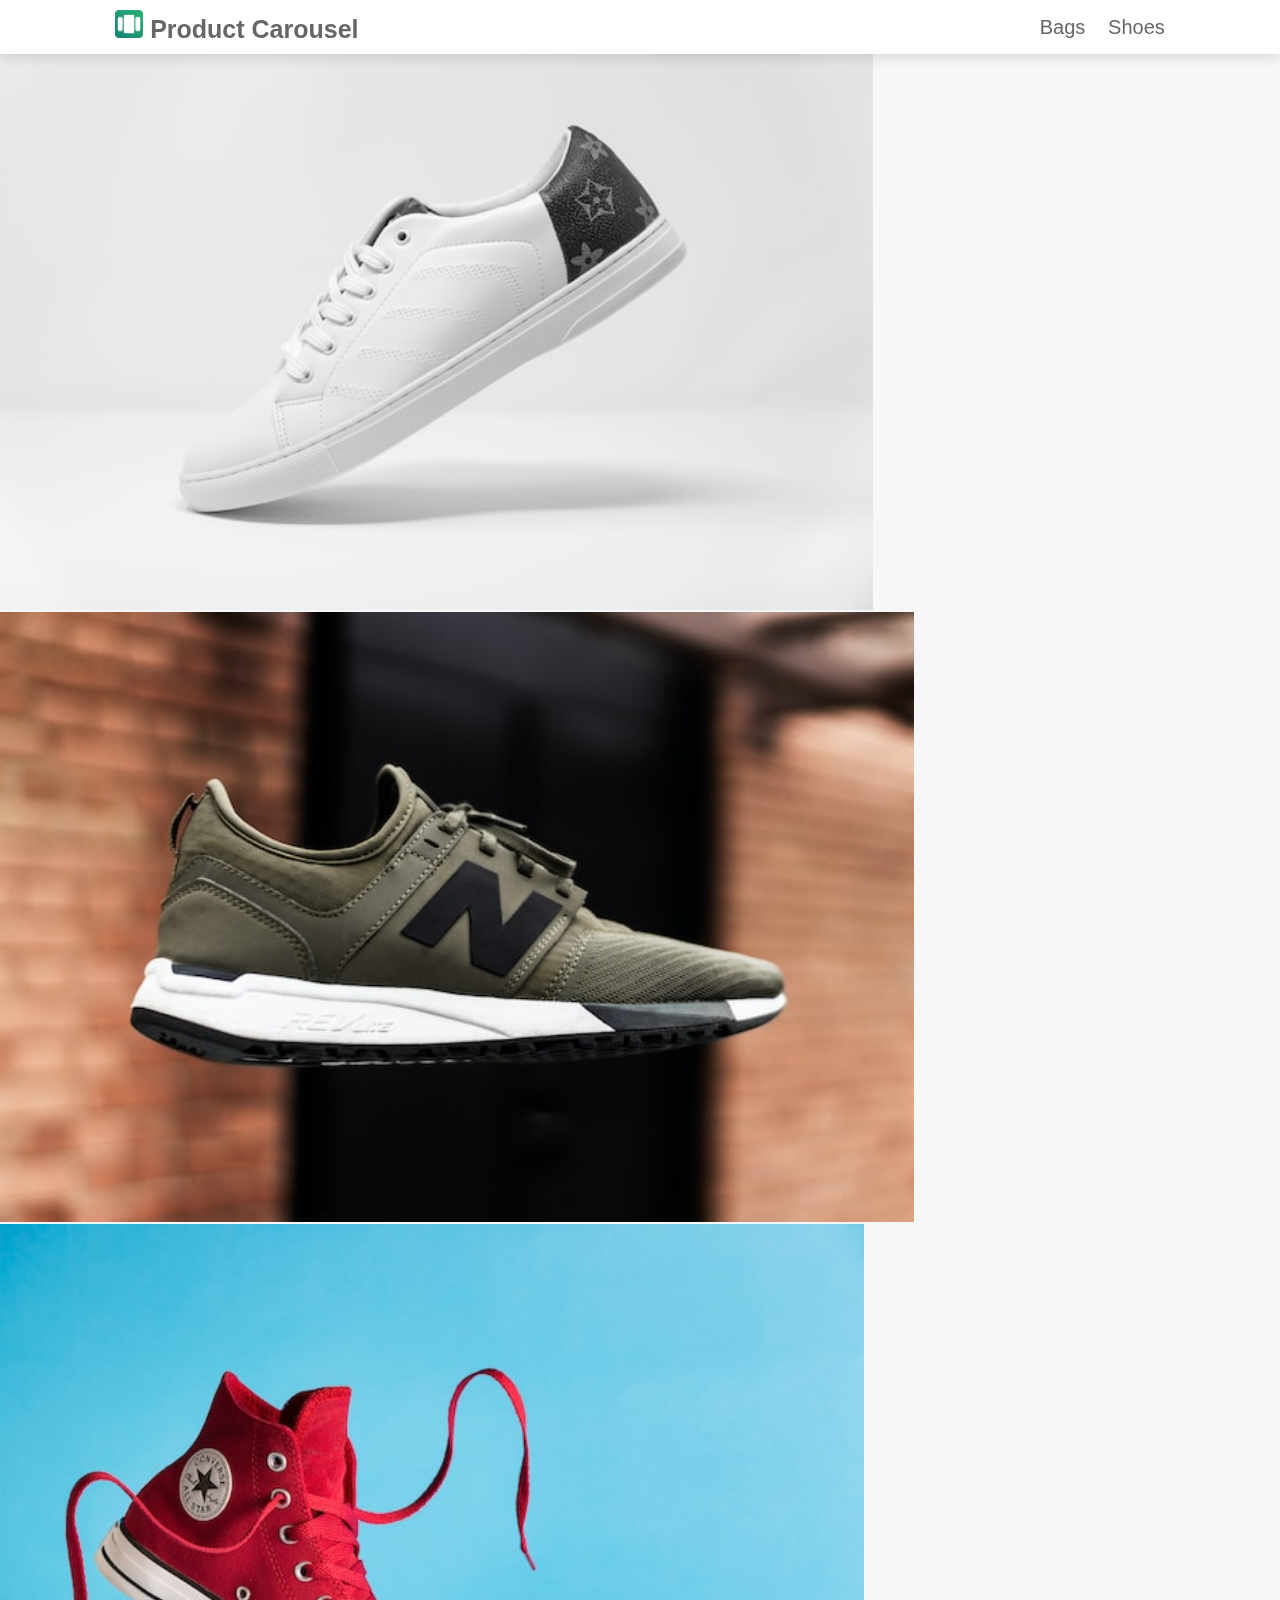
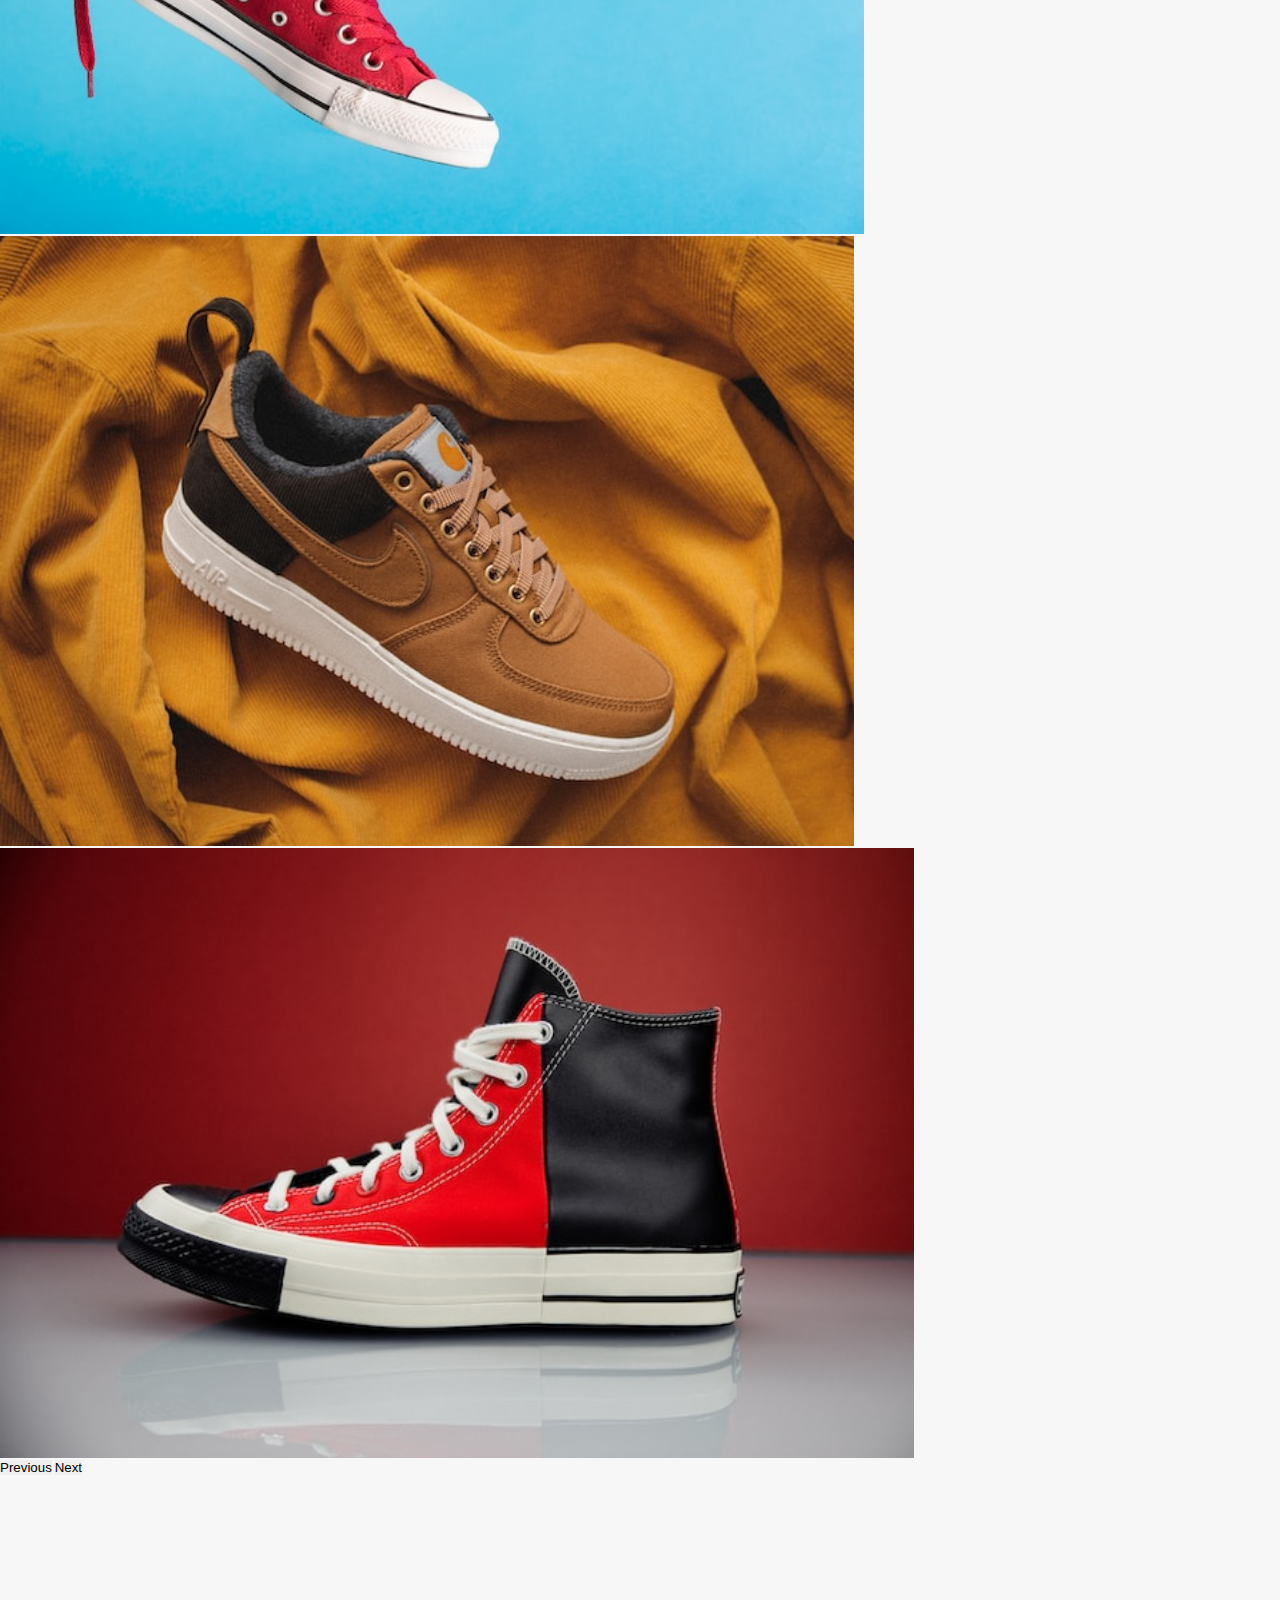
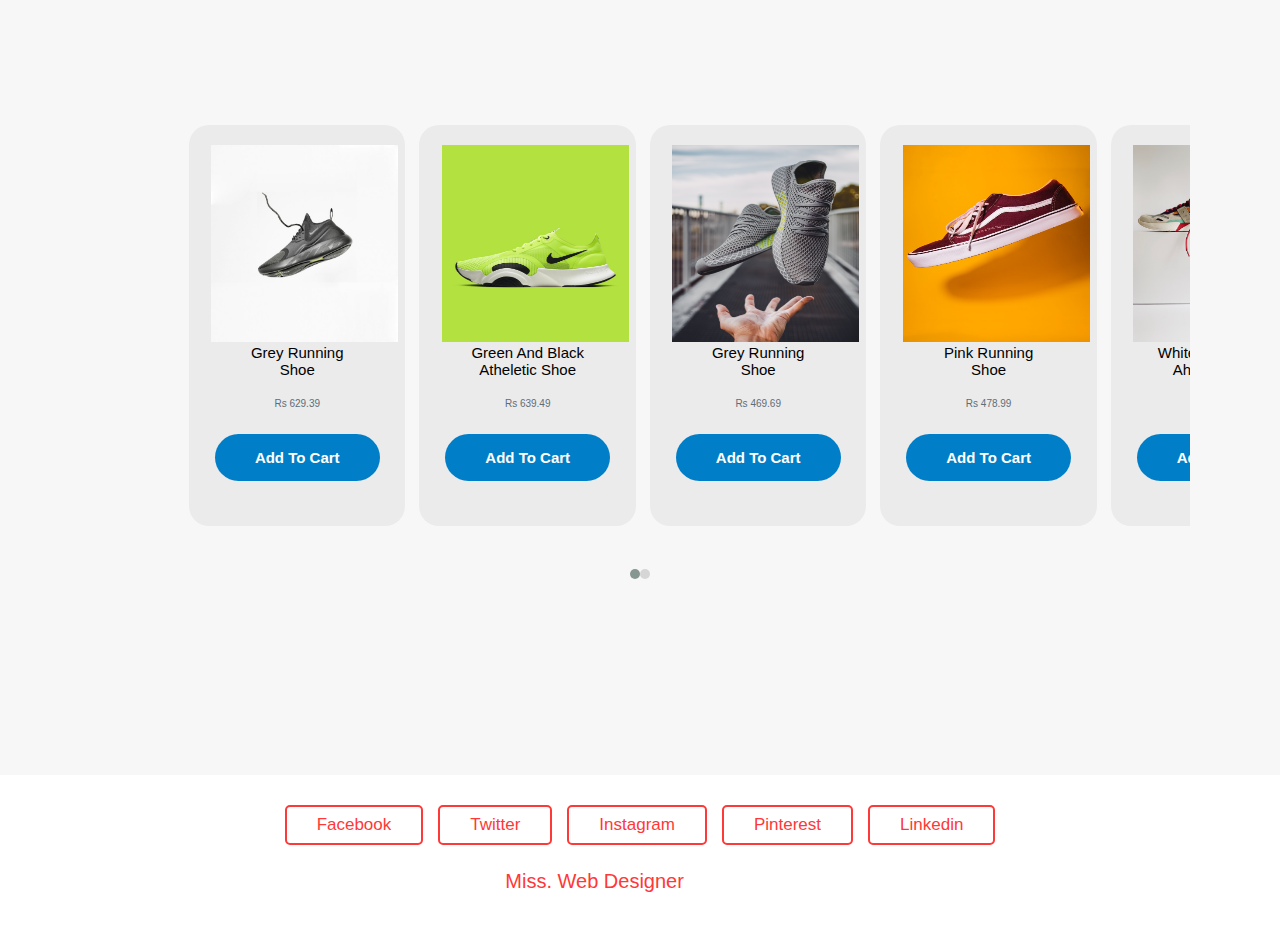
<file: shoe.html>
<!DOCTYPE html>
<html lang="en">
<head>
    <meta charset="UTF-8">
    <meta name="viewport" content="width=device-width, initial-scale=1.0">
    <title>Carousel</title>
    <link href="https://cdn.jsdelivr.net/npm/bootstrap@5.0.2/dist/css/bootstrap.min.css" rel="stylesheet" integrity="sha384-EVSTQN3/azprG1Anm3QDgpJLIm9Nao0Yz1ztcQTwFspd3yD65VohhpuuCOmLASjC" crossorigin="anonymous">
    <script src="https://cdn.jsdelivr.net/npm/bootstrap@5.0.2/dist/js/bootstrap.bundle.min.js" integrity="sha384-MrcW6ZMFYlzcLA8Nl+NtUVF0sA7MsXsP1UyJoMp4YLEuNSfAP+JcXn/tWtIaxVXM" crossorigin="anonymous"></script>
    <link href="style.css" rel="stylesheet">
    <script src="script.js" defer></script>

    <link rel="stylesheet" href="https://cdnjs.cloudflare.com/ajax/libs/font-awesome/5.15.3/css/all.min.css">

</head>
<body>
    <header>

  
        <div class="logo">
          <img src="images/logo.jpg">
          Product Carousel
        </div> 
    
        <div id="menu-bar" class="fas fa-bars"></div>
    
        <nav class="navbar">
            <a href="index.html">Bags</a>
            <a href="shoe.html">Shoes</a>
           
    </header>
    
    
    
        <div id="carouselExampleControls" class="carousel slide" data-bs-ride="carousel">
            <div class="carousel-inner">
              <div class="carousel-item active">
                <img src="images/sh1.jpg" class="d-block w-100" style="height: 610px;" alt="...">
              </div>
              <div class="carousel-item">
                <img src="images/sh2.jpg" class="d-block w-100" style="height: 610px;" alt="...">
              </div>
              <div class="carousel-item">
                <img src="images/sh3.jpg" class="d-block w-100" style="height: 610px;" alt="...">
              </div>
              <div class="carousel-item">
                <img src="images/sh4.jpg" class="d-block w-100" style="height: 610px;" alt="...">
              </div>
              <div class="carousel-item">
                <img src="images/sh5.jpg" class="d-block w-100" style="height: 610px;" alt="...">
              </div>
            
            </div>
            <button class="carousel-control-prev" type="button" data-bs-target="#carouselExampleControls" data-bs-slide="prev">
              <span class="carousel-control-prev-icon" aria-hidden="true"></span>
              <span class="visually-hidden">Previous</span>
            </button>
            <button class="carousel-control-next" type="button" data-bs-target="#carouselExampleControls" data-bs-slide="next">
              <span class="carousel-control-next-icon" aria-hidden="true"></span>
              <span class="visually-hidden">Next</span>
            </button>
        </div>
    

          <div class="content">
            <div style="display: grid; position: relative;">
                <section class = "slider" >
                    <div class="card">
                        <img src="images/sh6.jpg" draggable="false" />
                        <h2>Grey running <br> shoe</h2>
                        <span>Rs 629.39</span>
                        <button class="btn btn-primary">Add to cart</button>
                    </div>
                    <div class="card">
                        <img src="images/sh7.jpg" draggable="false" />
                        <h2>Green and black <br> atheletic shoe</h2>
                        <span>Rs 639.49</span>
                        <button class="btn btn-primary">Add to cart</button>
                    </div>
                    <div class="card">
                        <img src="images/sh8.jpg" draggable="false" />
                        <h2>Grey running <br>shoe </h2>
                        <span>Rs 469.69</span>
                        <button class="btn btn-primary">Add to cart</button>
                    </div>
                    <div class="card">
                        <img src="images/sh9.jpg" draggable="false" />
                        <h2>Pink running <br> shoe </h2>
                        <span>Rs 478.99</span>
                        <button class="btn btn-primary">Add to cart</button>
                    </div>
                    <div class="card">
                      <img src="images/sh10.jpg" draggable="false" />
                      <h2>White and orange <br> aheletic shoe</h2>
                      <span>Rs 589.45</span>
                      <button class="btn btn-primary">Add to cart</button>
                  </div>
                  <div class="card">
                      <img src="images/sh11.jpg" draggable="false" />
                      <h2>White and blue <br> nike shoe</h2>
                      <span>Rs 479.24</span>
                      <button class="btn btn-primary">Add to cart</button>
                  </div>
                  <div class="card">
                      <img src="images/sh12.jpg" draggable="false" />
                      <h2>Black and white <br> aheletic shoe</h2>
                      <span>Rs 379.35</span>
                      <button class="btn btn-primary">Add to cart</button>
                  </div>
                  <div class="card">
                      <img src="images/sh13.jpg" draggable="false" />
                      <h2>Grey and brown <br> shoe</h2>
                      <span>Rs 769.99</span>
                      <button class="btn btn-primary">Add to cart</button>
                    </div>
                </section>
                <div class="dots"></div>
            </div>
        </div>
    
         <!-- footer section  -->
      <section class="footer">

        <div class="share">
            <a href="#" class="butn">facebook</a>
            <a href="#" class="butn">twitter</a>
            <a href="#" class="butn">instagram</a>
            <a href="#" class="butn">pinterest</a>
            <a href="#" class="butn">linkedin</a>
        </div>
        <h1 class="credit"> created by <span> Miss. Web Designer </span> | All rights reserved! </h1>
    </section>


</body>
</html>
</file>
<file: style.css>
img {

    height: 28px;
  }

  :root {
    --red: #ff3838;
}

* {
    font-family: 'Nunito', sans-serif;
    margin: 0;
    padding: 0;
    box-sizing: border-box;
    outline: none;
    border: none;
    text-decoration: none;
    text-transform: capitalize;
    transition: all .2s linear;
}

*::selection {
    background: var(--red);
    color: #fff;
}

html {
    font-size: 62.5%;
    overflow-x: hidden;
    scroll-behavior: smooth;
    scroll-padding-top: 6rem;
}

body {
    background: #f7f7f7;
}

section {
    padding: 2rem 9%;
}

.heading {
    text-align: center;
    font-size: 3.5rem;
    padding: 1rem;
    color: #666;
}

.heading span {
    color: var(--red);
}

  header {
    position: fixed;
    top: 0;
    left: 0;
    right: 0;
    z-index: 1000;
    display: flex;
    align-items: center;
    justify-content: space-between;
    background: #fff;
    padding: 1rem 9%;
    box-shadow: 0 .5rem 1rem rgba(0, 0, 0, .1);
}

 .logo {
    font-size: 2.5rem;
    font-weight: bolder;
    color: #666;
    text-decoration: none;

  }

div .logo {
    padding-right: .5rem;
    color: var(--red);
 
  }

header .navbar a {
    font-size: 2rem;
    margin-left: 2rem;
    color: #666;
    text-decoration: none;

  }

header .navbar a:hover {
    color: var(--red);
    text-decoration: none;

  }

#menu-bar {
    font-size: 3rem;
    cursor: pointer;
    color: #666;
    border: .1rem solid #666;
    border-radius: .3rem;
    padding: .5rem 1.5rem;
    display: none;
}



.content{
  display: flex;
  align-items: center;
  justify-content: center;
  height: 100vh;
}

.btn{
  padding: 15px 40px;
  border-radius: 50px;
  font-weight: bold;
  cursor: pointer;
}

.btn-primary{
  background-color: #007fc8;
  color: #fff;
}

.btn-primary:hover{
  background-color: #004e7a;
}

.slider{
  display: flex;
  max-width: 1100px;
  position: relative;
  overflow: hidden;
  cursor: pointer;
  white-space: nowrap;
  scroll-behavior: smooth;
}

.slider.dragging{
  cursor: grab;
  scroll-behavior: auto;
}

.slider.dragging .card{
  pointer-events: none;
}

.slider .card{
  background-color: #ebebeb;
  text-align: center;
  padding: 20px 0;
  border-radius: 20px;
  font-family: Roboto, 'Times New Roman';
  user-select: none;
  margin-left: 14px;
  flex-grow: 0;
  flex-shrink: 0;
  flex-basis: 24%;
}

.slider .card:first-child{
  margin-left: 0px;
}

.card img{
  width: 202px;
  padding-left: 15px;
  height: 197px;
}

.card h2{
  margin-bottom: 20px;
  font-weight: 400;
}

.card span{
  display: block;
  color: #606d78;
}

.card button{
  margin-top: 40px;
  width: 165px;
  margin: 25px;
 font-size: 15px;
}

.dots{
  position: absolute;
  bottom: -35px;
  left: 50%;
  width: max-content;
}

.dots span{
  border-radius: 50%;
  width: 1rem;
  height: 1rem;
  background-color: #D6D6D6;
  display: inline-block;
  margin-top: 25px;
}

.dots span:hover{
  background-color: #869791;
}

.dots span.active{
  background-color: #869791;
}

@media screen and (max-width: 900px) {
  .slider .card{
      flex-basis: 32%;
  }
}

@media screen and (max-width: 550px) {
  .slider .card{
      flex-basis: 54%;
  }
}


.footer {
  background: white;
  text-align: center;
}

.footer .share {
  display: flex;
  gap: 1.5rem;
  justify-content: center;
  flex-wrap: wrap;

}

.butn {
    display: inline-block;
    padding: .8rem 3rem;
    border: .2rem solid var(--red);
    color: var(--red);
    cursor: pointer;
    font-size: 1.7rem;
    border-radius: .5rem;
    position: relative;
    overflow: hidden;
    z-index: 0;
    margin-top: 1rem;
 text-decoration: none;
  }

.butn::before {
    content: '';
    position: absolute;
    top: 0;
    right: 0;
    width: 0%;
    height: 100%;
    background: var(--red);
    transition: .3s linear;
    z-index: -1;
}

.butn:hover::before {
    width: 100%;
    left: 0;
}

.butn:hover {
    color: #fff;
}
 
.footer .credit {
  padding: 2.5rem 1rem;
  color: #fff;
  font-weight: normal;
  font-size: 2rem;
}

.footer .credit span {
  color: var(--red);
}

#scroll-top {
  position: fixed;
  top: -120%;
  right: 2rem;
  padding: .5rem 1.5rem;
  font-size: 4rem;
  background: var(--red);
  color: #fff;
  border-radius: .5rem;
  transition: 1s linear;
  z-index: 1000;
}

#scroll-top.active {
  top: calc(100% - 12rem)
}
</file>
